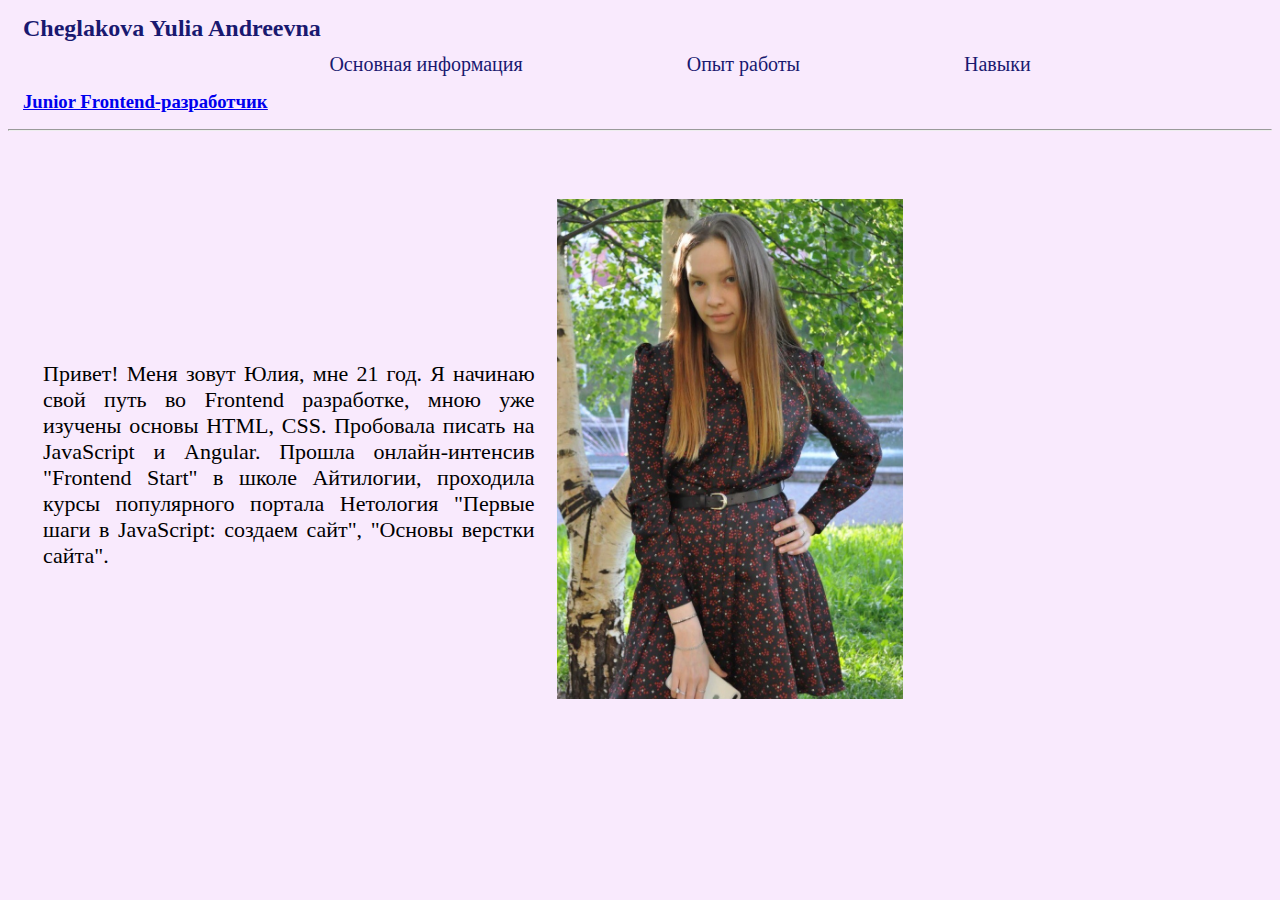
<file: index.html>
<!doctype html>
<html lang=ru>
<head>
    <meta charset="UTF-8">
    <title>My site</title>
    <link rel="stylesheet" href="style/css_style.css">
</head>


<body>
<div class="header">
    <div class="container">
        <div class="main">
            <div class="main-title-1">
                <h2>Cheglakova Yulia Andreevna</h2>
            </div>
            <div class="menu">
                <ul>
                    <li class="menu-item">
                        <a href="/info.html">Основная информация</a>
                    </li>
                    <li class="menu-item">
                        <a href="work.html">Опыт работы</a>
                    </li>
                    <li class="menu-item">
                        <a href="skills.html">Навыки</a>
                    </li>
                </ul>
            </div>
            <div class="main-title-2">
                <a href="https://ekaterinburg.hh.ru/resume/35b3f6ebff0b41a5170039ed1f496a52796e48"><h3>Junior
                    Frontend-разработчик</h3></a>
            </div>
        </div>
    </div>
</div>
<hr></hr>

<div class="main-text">
    <div class="text">
        <p> Привет! Меня зовут Юлия, мне 21 год. Я начинаю свой путь во Frontend разработке, мною уже изучены основы
            HTML, CSS.
            Пробовала писать на JavaScript и Angular. Прошла онлайн-интенсив "Frontend Start" в школе Айтилогии,
            проходила курсы
            популярного портала Нетология "Первые шаги в JavaScript: создаем сайт", "Основы верстки сайта".</p>
    </div>
    <div class="image">
        <img src="images/me.jpeg" alt="Photo" class="photo">
    </div>
</div>


</body>
</html>
</file>
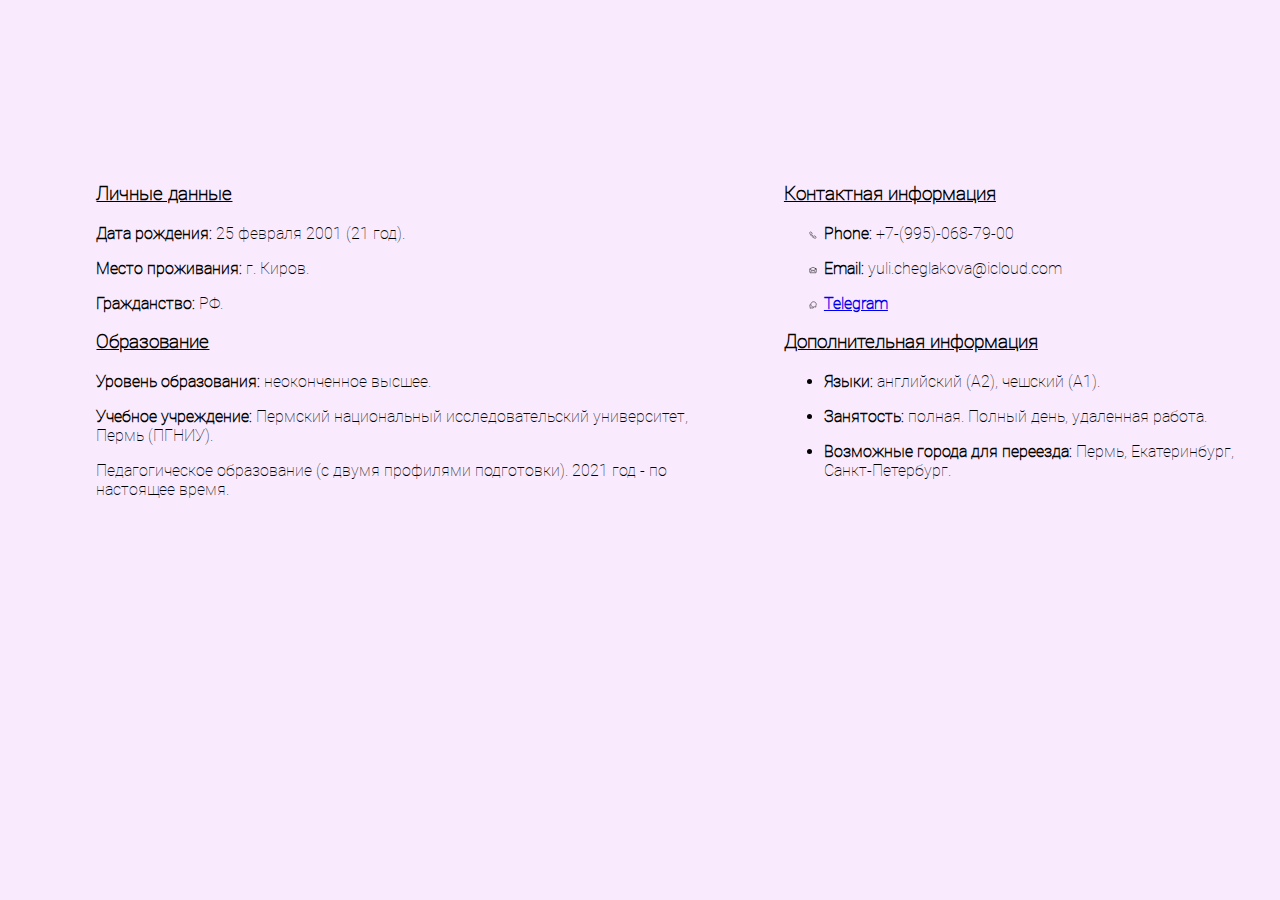
<file: info.html>
<!DOCTYPE html>
<html lang="ru">
<head>
    <meta charset="UTF-8">
    <title>Info</title>
    <link rel="stylesheet" href="style/style_2.css">

</head>
<body>
<div class="container">
    <div class="block">
        <div class="title"><h3>Личные данные</h3></div>
        <div class="brd">
            <p><a>Дата рождения:</a> 25 февраля 2001 (21 год).</p>
            <p><a>Место проживания:</a> г. Киров.</p>
            <p><a>Гражданство:</a> РФ.</p>
        </div>

        <div class="title"><h3>Образование</h3></div>
        <div class="brd">
            <p><a>Уровень образования:</a> неоконченное высшее.</p>
            <p><a>Учебное учреждение:</a> Пермский национальный исследовательский университет, Пермь (ПГНИУ).</p>
            <p>Педагогическое образование (с двумя профилями подготовки). 2021 год - по настоящее время.</p>
        </div>
    </div>

    <div class="block">
        <div class="title"><h3>Контактная информация</h3></div>
        <div class="brd1">

            <ul style="list-style-image: url(images/call-outline.svg)">
                <li><a>Phone:</a> +7-(995)-068-79-00</li>
            </ul>

            <ul style="list-style-image: url(images/mail-open-outline.svg)">
                <li><a>Email:</a> yuli.cheglakova@icloud.com</li>
            </ul>

            <ul class="social-icons" style="list-style-image: url(images/chatbubbles-outline.svg)">
                <li><a class="social-icon-telegram" href="https://t.me/Juc1y" title="Youlia Ch." target="_blank"
                       rel="noopener">Telegram</a></li>
            </ul>
        </div>


        <div class="title"><h3>Дополнительная информация</h3></div>
        <div class="brd1">
            <ul>
                <li><a>Языки:</a> английский (А2), чешский (А1).</li>
            </ul>

            <ul>
                <li><a>Занятость:</a> полная. Полный день, удаленная работа.</li>
            </ul>

            <ul>
                <li><a>Возможные города для переезда:</a> Пермь, Екатеринбург, Санкт-Петербург.</li>
            </ul>
        </div>
    </div>

</div>

</body>
</html>
</file>
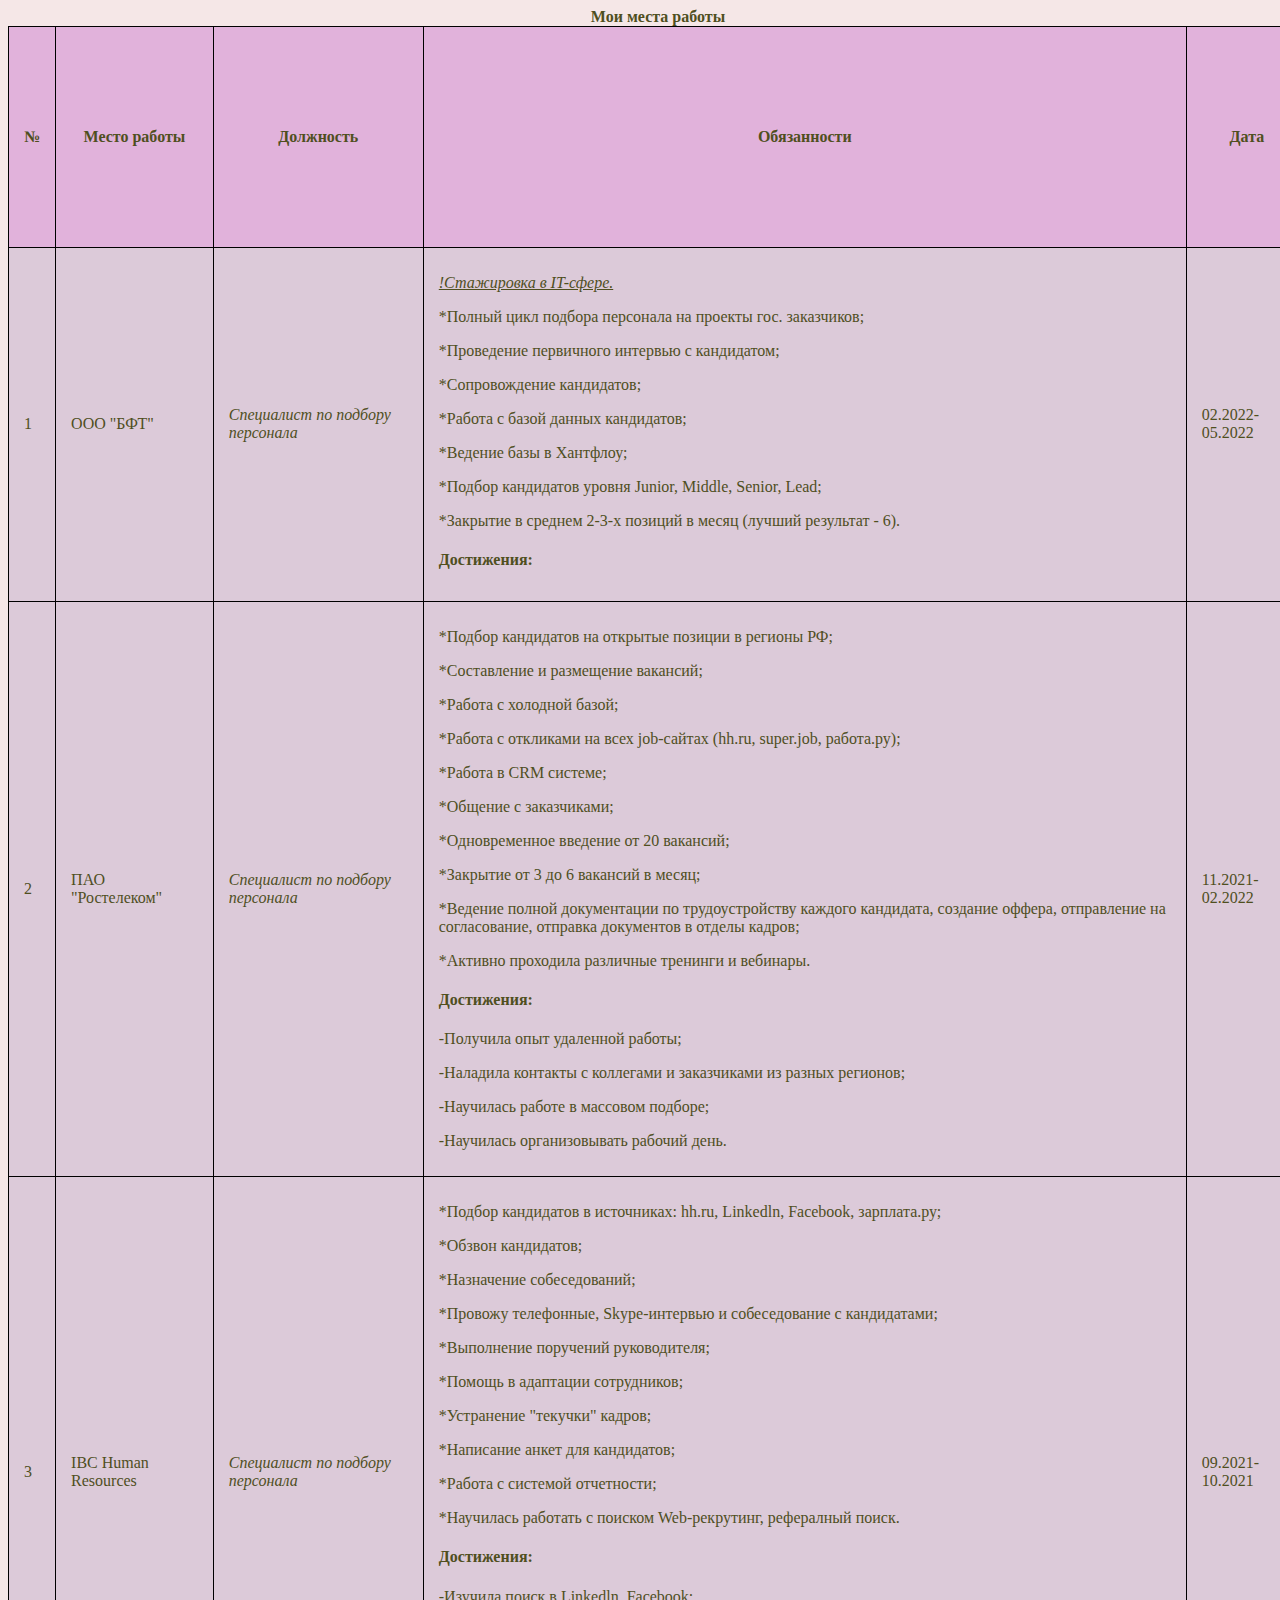
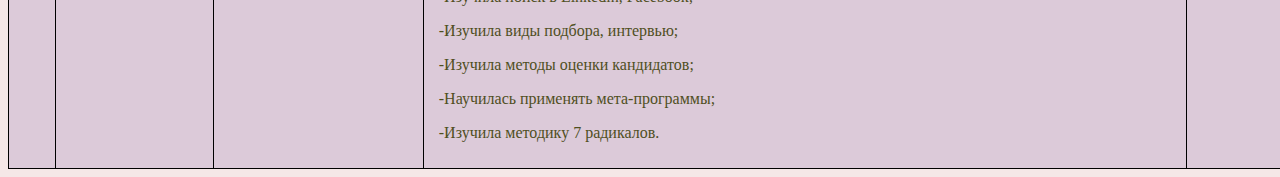
<file: work.html>
<!DOCTYPE html>
<html lang="ru">
<head>
    <meta charset="UTF-8">
    <title>Work</title>
    <style>
        body {
            background: rgb(245, 231, 231);
            color: rgb(79, 79, 30);
        }

        a:link {
            color: rgb(60, 60, 108);
            text-decoration: none
        }

        a:visited {
            color: rgb(118, 21, 222);
            text-decoration: none
        }

        a:hover {
            color: rgb(60, 60, 108);
            text-decoration: underline
        }

        a:active {
            color: #565125;
            text-decoration: underline
        }

        table {
            border-collapse: collapse;
            border: 1px solid rgb(0, 0, 0);
            width: 1300px;
            height: 300px;
        }

        th {
            border: 1px solid rgb(0, 0, 0);
            padding: 10px 15px;
            height: 200px;
            background: rgb(225, 178, 219);
        }

        td {
            border: 1px solid rgb(0, 0, 0);
            padding: 10px 15px;
            background: rgb(220, 202, 217);
        }

    </style>

</head>
<body>

<div>
    <table>
        <caption><b>Мои места работы</b></caption>
        <thead>
        <tr>
            <th>№</th>
            <th>Место работы</th>
            <th>Должность</th>
            <th>Обязанности</th>
            <th>Дата</th>
        </tr>
        </thead>

        <tbody>
        <tr>
            <td>1</td>
            <td>ООО "БФТ"</td>
            <td><i> Специалист по подбору персонала</i></td>
            <td>
                <p><i><u> !Стажировка в IT-сфере.</u></i></p>
                <p>*Полный цикл подбора персонала на проекты гос. заказчиков;</p>
                <p>*Проведение первичного интервью с кандидатом;</p>
                <p>*Сопровождение кандидатов;</p>
                <p>*Работа с базой данных кандидатов;</p>
                <p>*Ведение базы в Хантфлоу;</p>
                <p> *Подбор кандидатов уровня Junior, Middle, Senior, Lead;</p>
                <p>*Закрытие в среднем 2-3-х позиций в месяц (лучший результат - 6).</p>
                <h4>Достижения:</h4>
            </td>
            <td>02.2022-05.2022</td>
        </tr>
        <tr>
            <td>2</td>
            <td>ПАО "Ростелеком"</td>
            <td><i>Специалист по подбору персонала</i></td>
            <td>
                <p>*Подбор кандидатов на открытые позиции в регионы РФ;</p>
                <p>*Составление и размещение вакансий;</p>
                <p>*Работа с холодной базой;</p>
                <p>*Работа с откликами на всех job-сайтах (hh.ru, super.job, работа.ру);</p>
                <p>*Работа в CRM системе;</p>
                <p>*Общение с заказчиками;</p>
                <p>*Одновременное введение от 20 вакансий;</p>
                <p>*Закрытие от 3 до 6 вакансий в месяц;</p>
                <p>*Ведение полной документации по трудоустройству каждого кандидата, создание оффера, отправление на
                    согласование, отправка документов в отделы кадров;</p>
                <p>*Активно проходила различные тренинги и вебинары.</p>
                <h4>Достижения:</h4>
                <p>-Получила опыт удаленной работы;</p>
                <p>-Наладила контакты с коллегами и заказчиками из разных регионов;</p>
                <p>-Научилась работе в массовом подборе;</p>
                <p>-Научилась организовывать рабочий день.</p>
            </td>
            <td>11.2021-02.2022</td>
        </tr>
        <tr>
            <td>3</td>
            <td>IBC Human Resources</td>
            <td><i>Специалист по подбору персонала</i></td>
            <td>
                <p>*Подбор кандидатов в источниках: hh.ru, Linkedln, Facebook, зарплата.ру;</p>
                <p>*Обзвон кандидатов;</p>
                <p>*Назначение собеседований;</p>
                <p>*Провожу телефонные, Skype-интервью и собеседование с кандидатами;</p>
                <p>*Выполнение поручений руководителя;</p>
                <p>*Помощь в адаптации сотрудников;</p>
                <p>*Устранение "текучки" кадров;</p>
                <p>*Написание анкет для кандидатов;</p>
                <p>*Работа с системой отчетности;</p>
                <p>*Научилась работать с поиском Web-рекрутинг, рефералный поиск.</p>
                <h4>Достижения:</h4>
                <p>-Изучила поиск в Linkedln, Facebook;</p>
                <p>-Изучила виды подбора, интервью;</p>
                <p>-Изучила методы оценки кандидатов;</p>
                <p>-Научилась применять мета-программы;</p>
                <p>-Изучила методику 7 радикалов.</p>
            </td>
            <td>09.2021-10.2021</td>
        </tr>
        </tbody>

    </table>
</div>

</body>
</html>
</file>
<file: style/css_style.css>
* {
    background-color: rgb(249, 234, 253);
}

@font-face {
    font-family: "Roboto Thin"; /* Гарнитура шрифта */
    src: url(../fonts/Roboto-Thin.ttf); /* Путь к файлу со шрифтом */

}

.header {
    padding: 0;
}


.main {
    vertical-align: bottom;
    text-align: right;
    line-height: 0.5px;

}

.main-title-1 {
    /* padding-left: 45px; убирает отступы слева */

    display: flex;
    text-align: left;
    color: midnightblue;
    margin-left: 15px;
    padding-top: 0;
    /* margin: 0 auto 10px 0;  убирает поля со всех сторон */
}

.main-title-2 {
    /* padding-left: 45px; убирает отступы слева */
    text-align: left;
    display: flex;
    margin-left: 15px;
    color: midnightblue;
    text-decoration: underline;
    /* margin: 0 auto 10px 0;  убирает поля со всех сторон */
}

.menu {
    list-style: none;  /* убирает маркеры перед списком */
    display:    inline;
    text-align: center;
    line-height: 0.5px;
}

.menu-item {
    list-style: none;
    display: inline;
    text-align: right;
    padding: 2px 5px 2px 5px;
    margin-left: 95px;
    margin-right: 55px;
}

.menu-item a {
    font-size: 20px;
    text-decoration: none;
    color: midnightblue;
}

.menu-item a:hover {
    border-bottom: 1px solid black;
}

.main-text {
    max-width: 100%;
    display: flex;
    text-align: justify;
    padding-top: 60px;
    padding-left: 35px;
}

.text {
    font-size: 22px;
    max-width: 40%;
    float: left;
    padding-top: 140px;
}

.image {
    width: 60%;
}

.photo{
    float: right;
    height: 500px;
    padding-right: 50%;
}
</file>
<file: style/style_2.css>
* {
    background-color: rgb(249, 234, 253);
    font-family: "Roboto Thin";

}

@font-face {
    font-family: "Roboto Thin"; /* Гарнитура шрифта */
    src: url(../fonts/Roboto-Thin.ttf); /* Путь к файлу со шрифтом */
}

.container {
    display: flex;
    margin-top: 13%;
}

.block {
    margin-left: 7%;
}

.brd .brd1 {
    margin-bottom: 2%;
}


.brd a {
    font-weight: bolder;
}

.brd1 a {
    font-weight: bolder;
}

.title {
    text-decoration: underline;
}
</file>
